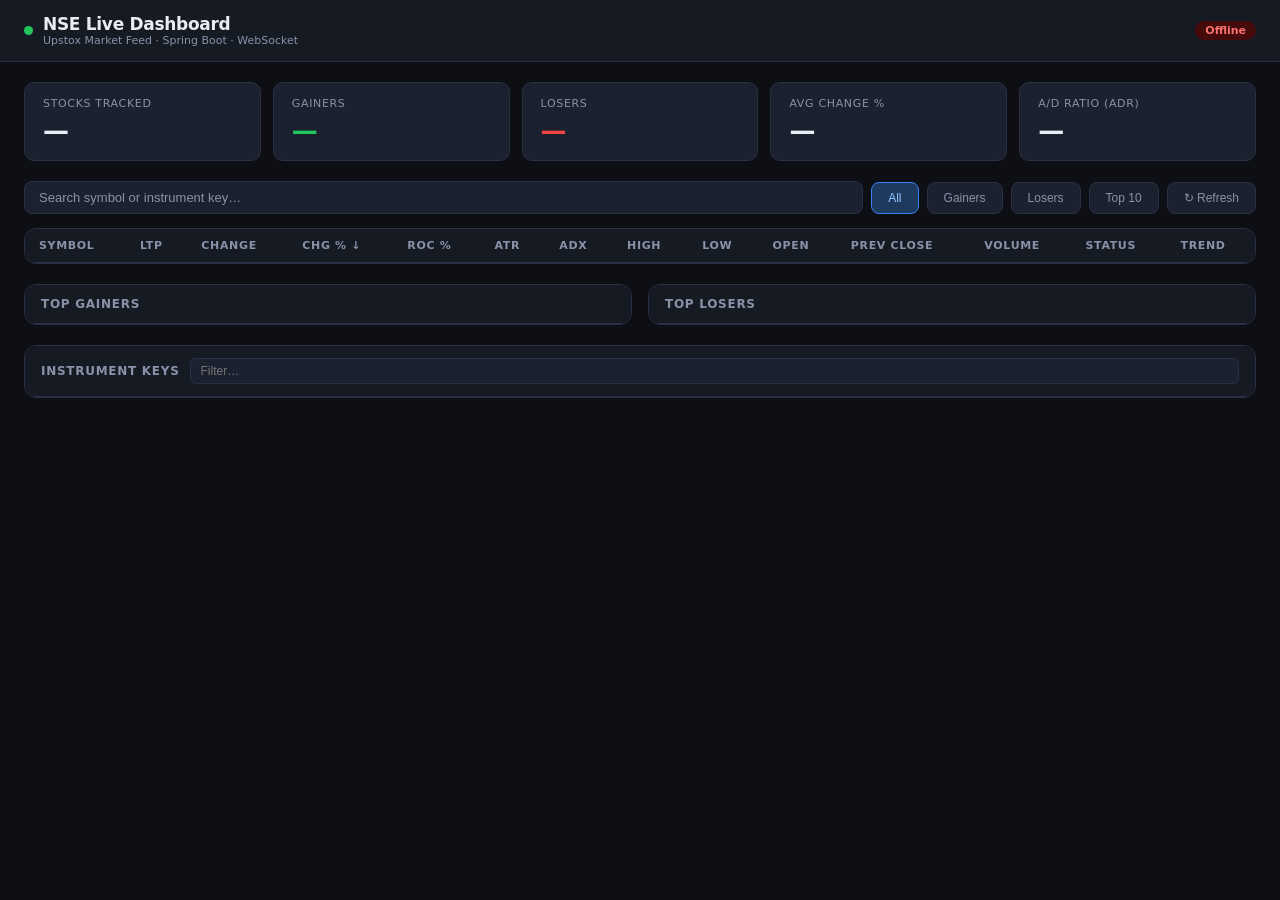
<file: .history/src/main/resources/static/index_20260418144811.html>
<!DOCTYPE html>
<html lang="en">
<head>
    <meta charset="UTF-8"/>
    <meta name="viewport" content="width=device-width,initial-scale=1"/>
    <title>NSE Live Dashboard</title>
    <style>
        :root {
            --bg: #0d0f14;
            --surface: #161a23;
            --card: #1c2130;
            --border: #2a3045;
            --text: #e8ecf4;
            --muted: #8892a8;
            --up: #22c55e;
            --dn: #ef4444;
            --accent: #3b82f6;
            --accent-soft: #1e3a5f;
            --font: 'Segoe UI', system-ui, sans-serif;
            --mono: 'Cascadia Code', 'Fira Mono', monospace;
        }
        * { box-sizing: border-box; margin: 0; padding: 0; }
        body { background: var(--bg); color: var(--text); font-family: var(--font); font-size: 14px; min-height: 100vh; }

        header {
            background: var(--surface);
            border-bottom: 1px solid var(--border);
            padding: 14px 24px;
            display: flex; align-items: center; justify-content: space-between; flex-wrap: wrap; gap: 10px;
            position: sticky; top: 0; z-index: 100;
        }
        .brand { display: flex; align-items: center; gap: 10px; }
        .live-dot { width: 9px; height: 9px; border-radius: 50%; background: var(--up); animation: blink 1.4s infinite; }
        @keyframes blink { 0%,100%{opacity:1} 50%{opacity:.3} }
        .brand h1 { font-size: 17px; font-weight: 600; letter-spacing: -.3px; }
        .brand p  { font-size: 11px; color: var(--muted); }
        .header-right { display: flex; align-items: center; gap: 10px; font-size: 12px; color: var(--muted); }
        .conn-badge { padding: 3px 10px; border-radius: 20px; font-size: 11px; font-weight: 600; }
        .conn-badge.live  { background: #14532d; color: #4ade80; }
        .conn-badge.error { background: #450a0a; color: #f87171; }
        .conn-badge.wait  { background: #1e3a5f; color: #93c5fd; }

        main { padding: 20px 24px; max-width: 1600px; margin: 0 auto; }

        .metrics { display: grid; grid-template-columns: repeat(5, 1fr); gap: 12px; margin-bottom: 20px; }
        .metric { background: var(--card); border: 1px solid var(--border); border-radius: 10px; padding: 14px 18px; }
        .metric label { font-size: 11px; color: var(--muted); text-transform: uppercase; letter-spacing: .06em; display: block; margin-bottom: 6px; }
        .metric .val  { font-size: 26px; font-weight: 700; letter-spacing: -.5px; }
        .metric .val.up { color: var(--up); }
        .metric .val.dn { color: var(--dn); }

        .controls { display: flex; gap: 8px; margin-bottom: 14px; flex-wrap: wrap; align-items: center; }
        .search {
            flex: 1; min-width: 180px;
            background: var(--card); border: 1px solid var(--border); border-radius: 8px;
            padding: 8px 14px; color: var(--text); font-size: 13px; outline: none;
        }
        .search:focus { border-color: var(--accent); }
        .search::placeholder { color: var(--muted); }
        .btn {
            padding: 8px 16px; border-radius: 8px; border: 1px solid var(--border);
            background: var(--card); color: var(--muted); font-size: 12px; cursor: pointer;
            white-space: nowrap; transition: all .15s;
        }
        .btn:hover { border-color: var(--accent); color: var(--text); }
        .btn.active { background: var(--accent-soft); border-color: var(--accent); color: #93c5fd; }

        .table-wrap { background: var(--card); border: 1px solid var(--border); border-radius: 12px; overflow: auto; margin-bottom: 20px; }
        table { width: 100%; border-collapse: collapse; min-width: 900px; }
        thead th {
            background: var(--surface); padding: 10px 14px;
            font-size: 11px; font-weight: 600; color: var(--muted);
            text-transform: uppercase; letter-spacing: .06em;
            text-align: left; cursor: pointer; user-select: none;
            border-bottom: 1px solid var(--border); white-space: nowrap;
        }
        thead th:hover { color: var(--text); }
        thead th.sorted { color: var(--accent); }
        tbody tr { border-bottom: 1px solid var(--border); transition: background .1s; }
        tbody tr:last-child { border-bottom: none; }
        tbody tr:hover { background: rgba(59,130,246,.06); }
        tbody td { padding: 10px 14px; vertical-align: middle; }
        .sym-cell .sym  { font-weight: 600; font-size: 13px; }
        .sym-cell .ikey { font-size: 10px; color: var(--muted); font-family: var(--mono); margin-top: 2px; }
        .num { font-variant-numeric: tabular-nums; }
        .up  { color: var(--up); }
        .dn  { color: var(--dn); }
        .badge { display: inline-block; padding: 2px 8px; border-radius: 20px; font-size: 10px; font-weight: 700; }
        .badge.UP { background: #14532d; color: #4ade80; }
        .badge.DN { background: #450a0a; color: #f87171; }
        .spark { display: flex; align-items: flex-end; gap: 1.5px; height: 22px; }
        .spark span { width: 4px; border-radius: 1px; transition: height .4s; }

        .panels { display: grid; grid-template-columns: 1fr 1fr; gap: 16px; margin-bottom: 20px; }
        .panel { background: var(--card); border: 1px solid var(--border); border-radius: 12px; overflow: hidden; }
        .panel-head { padding: 12px 16px; background: var(--surface); border-bottom: 1px solid var(--border); font-size: 12px; font-weight: 600; color: var(--muted); text-transform: uppercase; letter-spacing: .06em; display: flex; justify-content: space-between; align-items: center; }
        .mini-row { display: flex; align-items: center; padding: 9px 16px; border-bottom: 1px solid var(--border); gap: 10px; }
        .bar-bg { flex: 2; height: 4px; background: var(--border); border-radius: 2px; overflow: hidden; }
        .bar-fill { height: 100%; border-radius: 2px; transition: width .4s; }
        .bar-fill.up { background: var(--up); }
        .bar-fill.dn { background: var(--dn); }
        .mini-pct { font-size: 13px; font-weight: 600; min-width: 60px; text-align: right; }

        .key-panel { background: var(--card); border: 1px solid var(--border); border-radius: 12px; overflow: hidden; }
        .key-head { padding: 12px 16px; background: var(--surface); border-bottom: 1px solid var(--border); display: flex; align-items: center; gap: 10px; font-size: 12px; font-weight: 600; color: var(--muted); text-transform: uppercase; letter-spacing: .06em; }
        .key-search { flex: 1; background: var(--card); border: 1px solid var(--border); border-radius: 6px; padding: 5px 10px; color: var(--text); font-size: 12px; outline: none; }
        .key-grid { display: grid; grid-template-columns: repeat(auto-fill, minmax(260px,1fr)); }
        .key-item { padding: 11px 16px; border-bottom: 1px solid var(--border); border-right: 1px solid var(--border); transition: background .1s; }
        .key-item:hover { background: rgba(59,130,246,.06); }
        .key-item .ks { font-weight: 600; font-size: 13px; margin-bottom: 3px; }
        .key-item .kv { font-size: 11px; color: var(--muted); font-family: var(--mono); word-break: break-all; }
        .copy-btn { margin-top: 5px; font-size: 10px; padding: 2px 8px; border-radius: 4px; border: 1px solid var(--border); background: transparent; color: var(--muted); cursor: pointer; }
        .empty { text-align: center; padding: 3rem; color: var(--muted); font-size: 13px; }
    </style>
</head>
<body>

<header>
    <div class="brand">
        <div class="live-dot" id="liveDot"></div>
        <div>
            <h1>NSE Live Dashboard</h1>
            <p>Upstox Market Feed · Spring Boot · WebSocket</p>
        </div>
    </div>
    <div class="header-right">
        <span id="lastTs"></span>
        <span class="conn-badge wait" id="connBadge">Connecting…</span>
    </div>
</header>

<main>
    <div class="metrics">
        <div class="metric"><label>Stocks Tracked</label><div class="val" id="mTotal">—</div></div>
        <div class="metric"><label>Gainers</label><div class="val up" id="mUp">—</div></div>
        <div class="metric"><label>Losers</label><div class="val dn" id="mDn">—</div></div>
        <div class="metric"><label>Avg Change %</label><div class="val" id="mAvg">—</div></div>
        <div class="metric"><label>A/D Ratio (ADR)</label><div class="val" id="mAdr">—</div></div>
    </div>

    <div class="controls">
        <input class="search" id="searchBox" placeholder="Search symbol or instrument key…" oninput="applyFilters()">
        <button class="btn active" id="btnAll"   onclick="setFilter('ALL')">All</button>
        <button class="btn"        id="btnUp"    onclick="setFilter('UP')">Gainers</button>
        <button class="btn"        id="btnDn"    onclick="setFilter('DN')">Losers</button>
        <button class="btn"        id="btnTop10" onclick="setFilter('TOP10')">Top 10</button>
        <button class="btn"        onclick="manualRefresh()">↻ Refresh</button>
    </div>

    <div class="table-wrap">
        <table>
            <thead>
            <tr>
                <th onclick="sortBy('symbol')">Symbol <span id="s-symbol"></span></th>
                <th onclick="sortBy('currentPrice')">LTP <span id="s-currentPrice"></span></th>
                <th onclick="sortBy('change')">Change <span id="s-change"></span></th>
                <th onclick="sortBy('changePercent')">Chg % <span id="s-changePercent">↓</span></th>
                <th onclick="sortBy('roc')">ROC % <span id="s-roc"></span></th>
                <th onclick="sortBy('atr')">ATR <span id="s-atr"></span></th>
                <th onclick="sortBy('adx')">ADX <span id="s-adx"></span></th>
                <th onclick="sortBy('highPrice')">High <span id="s-highPrice"></span></th>
                <th onclick="sortBy('lowPrice')">Low <span id="s-lowPrice"></span></th>
                <th onclick="sortBy('openPrice')">Open <span id="s-openPrice"></span></th>
                <th onclick="sortBy('closePrice')">Prev Close <span id="s-closePrice"></span></th>
                <th onclick="sortBy('volume')">Volume <span id="s-volume"></span></th>
                <th>Status</th>
                <th>Trend</th>
            </tr>
            </thead>
            <tbody id="tBody"></tbody>
        </table>
    </div>

    <div class="panels">
        <div class="panel">
            <div class="panel-head">Top Gainers <span id="gCount"></span></div>
            <div id="gList"></div>
        </div>
        <div class="panel">
            <div class="panel-head">Top Losers <span id="lCount"></span></div>
            <div id="lList"></div>
        </div>
    </div>

    <div class="key-panel">
        <div class="key-head">
            Instrument Keys
            <input class="key-search" id="keySearch" placeholder="Filter…" oninput="renderKeys()">
        </div>
        <div class="key-grid" id="keyGrid"></div>
    </div>
</main>

<script>
    let all = [];
    let history = {};
    let sortField = 'changePercent';
    let sortDir   = -1;
    let filter    = 'ALL';
    let ws        = null;

    // PATH MUST MATCH StockWebSocketHandler mapping in Java config
    const WS_URL   = 'ws://localhost:8080/ws/stocks/websocket';
    const REST_URL = 'http://localhost:8080/api/stocks';

    connect();

    // Safety fallback: if WebSocket isn't live (state 1), pull data via REST every 8s
    setInterval(() => {
        if (!ws || ws.readyState !== 1) {
            fetchRest();
        }
    }, 8000);

    function connect() {
        badge('wait', 'Connecting…');
        try {
            // Close existing if necessary
            if (ws) { ws.close(); }

            ws = new WebSocket(WS_URL);

            ws.onopen    = () => {
                badge('live', 'Live');
                fetchRest(); // Load initial snapshot data immediately on connect
            };

            ws.onmessage = e => {
                const data = JSON.parse(e.data);
                ingest(data);
                // Force "Live" status if we are receiving socket messages
                if (document.getElementById('connBadge').textContent !== 'Live') {
                    badge('live', 'Live');
                }
            };

            ws.onerror   = (err) => {
                console.error("WS Error:", err);
                fetchRest();
            };

            ws.onclose   = () => {
                badge('error', 'Reconnecting…');
                setTimeout(connect, 4000);
            };
        } catch (err) {
            console.error("Connection attempt failed:", err);
            fetchRest();
        }
    }

    function fetchRest() {
        // Only mark badge as REST if we aren't already live via WebSocket
        if (!ws || ws.readyState !== 1) {
            badge('wait', 'REST…');
        }

        fetch(REST_URL)
            .then(r => r.json())
            .then(d => {
                if (d && d.length) {
                    ingest(d);
                    // Only update badge to REST if WS isn't currently alive
                    if (!ws || ws.readyState !== 1) {
                        badge('live', 'REST');
                    }
                } else {
                    if (!ws || ws.readyState !== 1) badge('error','No data');
                }
            })
            .catch(() => {
                if (!ws || ws.readyState !== 1) badge('error', 'Offline');
            });
    }

    function manualRefresh() { fetchRest(); }

    function ingest(data) {
        if (!Array.isArray(data) || !data.length) return;
        all = data;
        data.forEach(s => {
            if (!history[s.symbol]) history[s.symbol] = [];
            history[s.symbol].push(s.currentPrice);
            if (history[s.symbol].length > 10) history[s.symbol].shift();
        });
        updateMetrics();
        applyFilters();
        renderMiniPanels();
        renderKeys();
        document.getElementById('lastTs').textContent = new Date().toLocaleTimeString();
    }

    function updateMetrics() {
        const up  = all.filter(s => s.status === 'UP').length;
        const dn  = all.filter(s => s.status === 'DOWN').length;
        const avg = all.reduce((a, s) => a + (s.changePercent || 0), 0) / (all.length || 1);
        const adr = dn === 0 ? up.toFixed(2) : (up / dn).toFixed(2);

        document.getElementById('mTotal').textContent = all.length;
        document.getElementById('mUp').textContent    = up;
        document.getElementById('mDn').textContent    = dn;

        const adrEl = document.getElementById('mAdr');
        adrEl.textContent = adr;
        adrEl.className   = 'val ' + (adr >= 1 ? 'up' : 'dn');

        const avgEl = document.getElementById('mAvg');
        avgEl.textContent = (avg >= 0 ? '+' : '') + avg.toFixed(2) + '%';
        avgEl.className   = 'val ' + (avg >= 0 ? 'up' : 'dn');
    }

    function setFilter(f) {
        filter = f;
        ['All','Up','Dn','Top10'].forEach(x => {
            const btn = document.getElementById('btn'+x);
            if(btn) btn.classList.remove('active');
        });
        const activeBtn = document.getElementById('btn'+f.charAt(0)+f.slice(1).toLowerCase().replace('top10','Top10'));
        if(activeBtn) activeBtn.classList.add('active');
        applyFilters();
    }

    function applyFilters() {
        const q = document.getElementById('searchBox').value.toLowerCase();
        let list = [...all];
        if (q) list = list.filter(s => s.symbol.toLowerCase().includes(q) || (s.instrumentKey||'').toLowerCase().includes(q));
        if (filter === 'UP')      list = list.filter(s => s.status === 'UP');
        else if (filter === 'DN') list = list.filter(s => s.status === 'DOWN');
        else if (filter === 'TOP10') list = [...list].sort((a,b) => b.changePercent - a.changePercent).slice(0,10);

        list.sort((a,b) => {
            const valA = a[sortField];
            const valB = b[sortField];
            if (valA === valB) return 0;
            return sortDir * (valA > valB ? 1 : -1);
        });
        renderTable(list);
    }

    function sortBy(f) {
        sortDir = (sortField === f) ? -sortDir : -1;
        sortField = f;
        document.querySelectorAll('thead th').forEach(th => th.classList.remove('sorted'));
        const sp = document.getElementById('s-'+f);
        if (sp) {
            sp.closest('th').classList.add('sorted');
            sp.textContent = sortDir > 0 ? '↑' : '↓';
        }
        applyFilters();
    }

    function fmt(n)  { return typeof n === 'number' ? n.toLocaleString('en-IN', {minimumFractionDigits:2,maximumFractionDigits:2}) : '—'; }
    function fmtV(n) { if (n>=1e7) return (n/1e7).toFixed(2)+'Cr'; if (n>=1e5) return (n/1e5).toFixed(2)+'L'; return n.toLocaleString('en-IN'); }

    function spark(sym, up) {
        const h = history[sym] || [];
        if (!h.length) return '<div class="spark"></div>';
        const mn = Math.min(...h), mx = Math.max(...h), rng = mx-mn||1;
        const color = up ? '#22c55e' : '#ef4444';
        return `<div class="spark">${h.map(v => {
            const ht = Math.max(3, Math.round(((v-mn)/rng)*18));
            return `<span style="height:${ht}px;background:${color}"></span>`;
        }).join('')}</div>`;
    }

    function renderTable(list) {
        const tb = document.getElementById('tBody');
        if (!list.length) { tb.innerHTML = '<tr><td colspan="14" class="empty">No stocks match</td></tr>'; return; }
        tb.innerHTML = list.map(s => {
            const up  = s.status === 'UP';
            const cls = up ? 'up' : 'dn';
            const sgn = up ? '+' : '';
            return `<tr>
              <td class="sym-cell"><div class="sym">${s.symbol}</div><div class="ikey">${s.instrumentKey||''}</div></td>
              <td class="num">${fmt(s.currentPrice)}</td>
              <td class="num ${cls}">${sgn}${fmt(s.change)}</td>
              <td class="num ${cls}">${sgn}${s.changePercent.toFixed(2)}%</td>
              <td class="num ${s.roc >= 0 ? 'up' : 'dn'}">${(s.roc || 0).toFixed(2)}%</td>
              <td class="num" style="color:var(--accent)">${(s.atr || 0).toFixed(2)}</td>
              <td class="num">${(s.adx || 0).toFixed(1)}</td>
              <td class="num">${fmt(s.highPrice)}</td>
              <td class="num">${fmt(s.lowPrice)}</td>
              <td class="num">${fmt(s.openPrice)}</td>
              <td class="num">${fmt(s.closePrice)}</td>
              <td class="num">${fmtV(s.volume || 0)}</td>
              <td><span class="badge ${s.status}">${s.status}</span></td>
              <td>${spark(s.symbol, up)}</td>
            </tr>`;
        }).join('');
    }

    function renderMiniPanels() {
        const sorted  = [...all].sort((a,b) => b.changePercent - a.changePercent);
        const gainers = sorted.filter(s => s.changePercent > 0).slice(0,5);
        const losers  = [...all].sort((a,b) => a.changePercent - b.changePercent).filter(s => s.changePercent < 0).slice(0,5);

        const maxG = gainers.length ? Math.abs(gainers[0].changePercent) : 1;
        const maxL = losers.length  ? Math.abs(losers[losers.length-1].changePercent) : 1;

        document.getElementById('gCount').textContent = gainers.length + ' stocks';
        document.getElementById('lCount').textContent = losers.length  + ' stocks';

        document.getElementById('gList').innerHTML = gainers.length ? gainers.map(s=>`
            <div class="mini-row">
              <div class="mini-sym"><b>${s.symbol}</b><small>${fmt(s.currentPrice)}</small></div>
              <div class="bar-bg"><div class="bar-fill up" style="width:${Math.round(s.changePercent/maxG*100)}%"></div></div>
              <div class="mini-pct up">+${s.changePercent.toFixed(2)}%</div>
            </div>`).join('') : '<div class="empty">No gainers</div>';

        document.getElementById('lList').innerHTML = losers.length ? losers.map(s=>`
            <div class="mini-row">
              <div class="mini-sym"><b>${s.symbol}</b><small>${fmt(s.currentPrice)}</small></div>
              <div class="bar-bg"><div class="bar-fill dn" style="width:${Math.round(Math.abs(s.changePercent)/maxL*100)}%"></div></div>
              <div class="mini-pct dn">${s.changePercent.toFixed(2)}%</div>
            </div>`).join('') : '<div class="empty">No losers</div>';
    }

    function renderKeys() {
        const q = (document.getElementById('keySearch').value||'').toLowerCase();
        const list = all.filter(s => !q || s.symbol.toLowerCase().includes(q) || (s.instrumentKey||'').toLowerCase().includes(q));
        document.getElementById('keyGrid').innerHTML = list.length ? list.map(s=>`
            <div class="key-item">
              <div class="ks">${s.symbol}</div>
              <div class="kv">${s.instrumentKey||'—'}</div>
              <button class="copy-btn" onclick="copyKey('${s.instrumentKey}',this)">copy key</button>
            </div>`).join('') : '<div style="padding:1rem;color:var(--muted);font-size:13px">No matches</div>';
    }

    function copyKey(key, btn) {
        navigator.clipboard.writeText(key).then(() => {
            btn.textContent = 'copied!';
            setTimeout(() => btn.textContent = 'copy key', 1500);
        });
    }

    function badge(type, text) {
        const el = document.getElementById('connBadge');
        if (el) {
            el.textContent = text;
            el.className = 'conn-badge ' + type;
        }
    }
</script>
</body>
</html>
</file>
